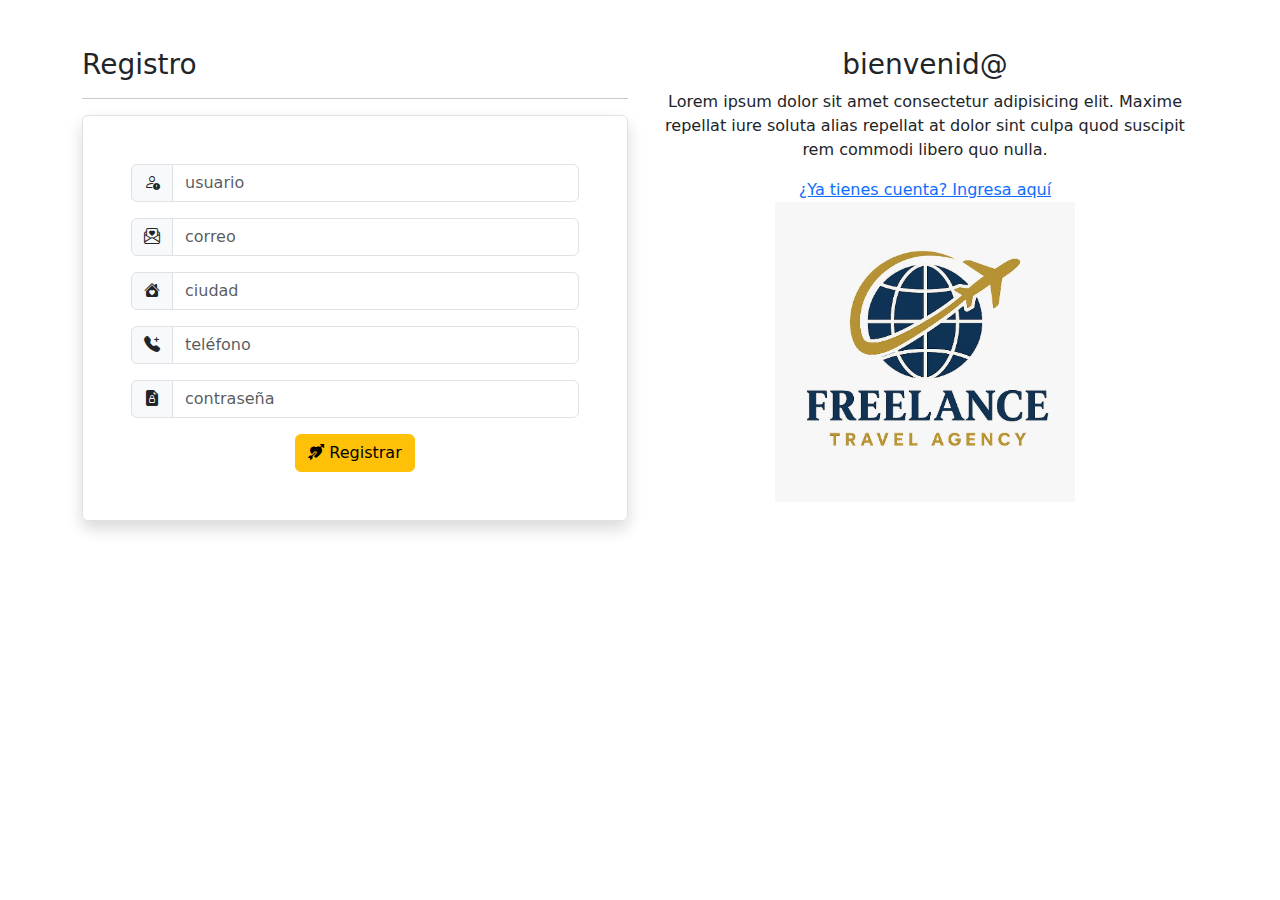
<file: index.html>
<!DOCTYPE html>
<html lang="en">
<head>
    <meta charset="UTF-8">
    <meta name="viewport" content="width=device-width, initial-scale=1.0">
    <title>freelance agency travel</title>

    <link href="https://cdn.jsdelivr.net/npm/bootstrap@5.3.8/dist/css/bootstrap.min.css" rel="stylesheet">
    <link rel="stylesheet" href="https://cdn.jsdelivr.net/npm/bootstrap-icons@1.13.1/font/bootstrap-icons.min.css">
    <link rel="stylesheet" href="./estilos.css">
</head>
<body>

    <section class="container my-5">
        <div class="row">

            <!-- Columna izquierda (Formulario) -->
            <div class="col-12 col-md-6">
                <h3>Registro</h3>
                <hr>

                <form class="border rounded p-5 shadow">

                    <!-- Usuario -->
                    <div class="input-group mb-3">
                        <span class="input-group-text">
                            <i class="bi bi-person-exclamation"></i>
                        </span>
                        <input type="text" class="form-control" placeholder="usuario" id="cajausuario">
                    </div>

                    <!-- Correo -->
                    <div class="input-group mb-3">
                        <span class="input-group-text">
                            <i class="bi bi-envelope-paper-heart"></i>
                        </span>
                        <input type="email" class="form-control" placeholder="correo" id="cajacorreo">
                    </div>

                    <!-- Ciudad -->
                    <div class="input-group mb-3">
                        <span class="input-group-text">
                            <i class="bi bi-house-heart-fill"></i>
                        </span>
                        <input type="text" class="form-control" placeholder="ciudad" id="cajaciudad">
                    </div>

                    <!-- Teléfono -->
                    <div class="input-group mb-3">
                        <span class="input-group-text">
                            <i class="bi bi-telephone-plus-fill"></i>
                        </span>
                        <input type="text" class="form-control" placeholder="teléfono" id="cajatelefono">
                    </div>

                    <!-- Contraseña -->
                    <div class="input-group mb-3">
                        <span class="input-group-text">
                            <i class="bi bi-file-earmark-lock-fill"></i>
                        </span>
                        <input type="password" class="form-control" placeholder="contraseña" id="cajacontraseña">
                    </div>

                    <!-- Botón -->
                    <button type="button" class="btn btn-warning text-center mx-auto d-block" id="boton">
                        <i class="bi bi-arrow-through-heart-fill"></i> Registrar
                    </button>

                </form>
            </div>

            <!-- Columna derecha (Información) -->
            <div class="col-12 col-md-6 text-center">
                <h3>bienvenid@</h3>
                <p>Lorem ipsum dolor sit amet consectetur adipisicing elit. Maxime repellat iure soluta alias repellat at dolor sint culpa quod suscipit rem commodi libero quo nulla.</p>

                <a href="#">¿Ya tienes cuenta? Ingresa aquí</a>

                <img src="./img/WhatsApp Image 2025-11-25 at 12.28.56 PM.jpeg" alt="foto" height="300">
            </div>

        </div>
    </section>

    <script src="https://cdn.jsdelivr.net/npm/bootstrap@5.3.8/dist/js/bootstrap.bundle.min.js"></script>
    <script src="./controlador.js"></script>

</body>
</html>
</file>
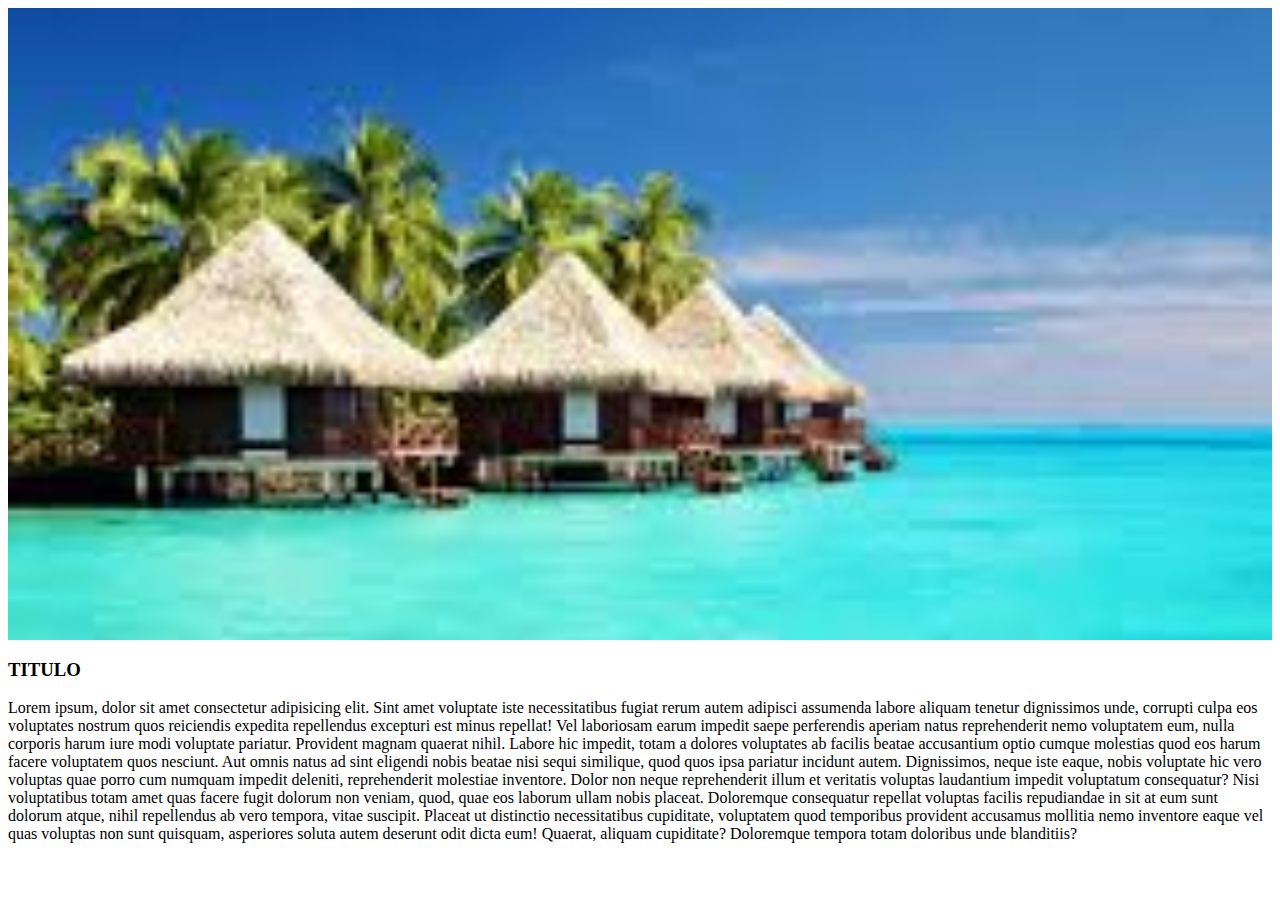
<file: home.html>
<!DOCTYPE html>
<html lang="en">
<head>
    <meta charset="UTF-8">
    <meta name="viewport" content="width=device-width, initial-scale=1.0">
    <title>Document</title>
<link href="https://cdn.jsdelivr.net/npm/bootstrap@5.3.8/dist/css/bootstrap.min.css" rel="stylesheet" integrity="sha384-sRIl4kxILFvY47J16cr9ZwB07vP4J8+LH7qKQnuqkuIAvNWLzeN8tE5YBujZqJLB" crossorigin="anonymous">
<link rel="stylesheet" href="./estilos.css">
</head>
<body>

    <Div class="fondo">

    </Div>

    <div class="container">
        <div class="row">
            <div class="col-12">
                <h3>TITULO</h3>
                <p>Lorem ipsum, dolor sit amet consectetur adipisicing elit. Sint amet voluptate iste necessitatibus fugiat rerum autem adipisci assumenda labore aliquam tenetur dignissimos unde, corrupti culpa eos voluptates nostrum quos reiciendis expedita repellendus excepturi est minus repellat! Vel laboriosam earum impedit saepe perferendis aperiam natus reprehenderit nemo voluptatem eum, nulla corporis harum iure modi voluptate pariatur. Provident magnam quaerat nihil. Labore hic impedit, totam a dolores voluptates ab facilis beatae accusantium optio cumque molestias quod eos harum facere voluptatem quos nesciunt. Aut omnis natus ad sint eligendi nobis beatae nisi sequi similique, quod quos ipsa pariatur incidunt autem. Dignissimos, neque iste eaque, nobis voluptate hic vero voluptas quae porro cum numquam impedit deleniti, reprehenderit molestiae inventore. Dolor non neque reprehenderit illum et veritatis voluptas laudantium impedit voluptatum consequatur? Nisi voluptatibus totam amet quas facere fugit dolorum non veniam, quod, quae eos laborum ullam nobis placeat. Doloremque consequatur repellat voluptas facilis repudiandae in sit at eum sunt dolorum atque, nihil repellendus ab vero tempora, vitae suscipit. Placeat ut distinctio necessitatibus cupiditate, voluptatem quod temporibus provident accusamus mollitia nemo inventore eaque vel quas voluptas non sunt quisquam, asperiores soluta autem deserunt odit dicta eum! Quaerat, aliquam cupiditate? Doloremque tempora totam doloribus unde blanditiis?</p>
            </div>
        </div>
    </div>

      

    <script src="https://cdn.jsdelivr.net/npm/bootstrap@5.3.8/dist/js/bootstrap.bundle.min.js" integrity="sha384-FKyoEForCGlyvwx9Hj09JcYn3nv7wiPVlz7YYwJrWVcXK/BmnVDxM+D2scQbITxI" crossorigin="anonymous"></script>
</body>
</html>
</file>
<file: estilos.css>
.colorprincipal{

    background-color:rgb(32, 109, 145);
}

.btn-primary{
    background-color: rgb(20, 10, 167) ;
    border-color:darkgoldenrod;
}

.btn-primary:hover{
    background-color: rgb(219, 177, 38);
    border-color:rgb(14, 6, 133);
}



.fondo{

background-image: url("./img/fondo\ \ .jpg");
background-position: top center;
background-size: cover;
padding: 25%;
background-attachment: fixed;


}



.fondo{

background-image: url("./img/fondo\ 2.jpg");
background-position: top center;
background-size: cover;
padding: 25%;
background-attachment: fixed;


}
</file>
